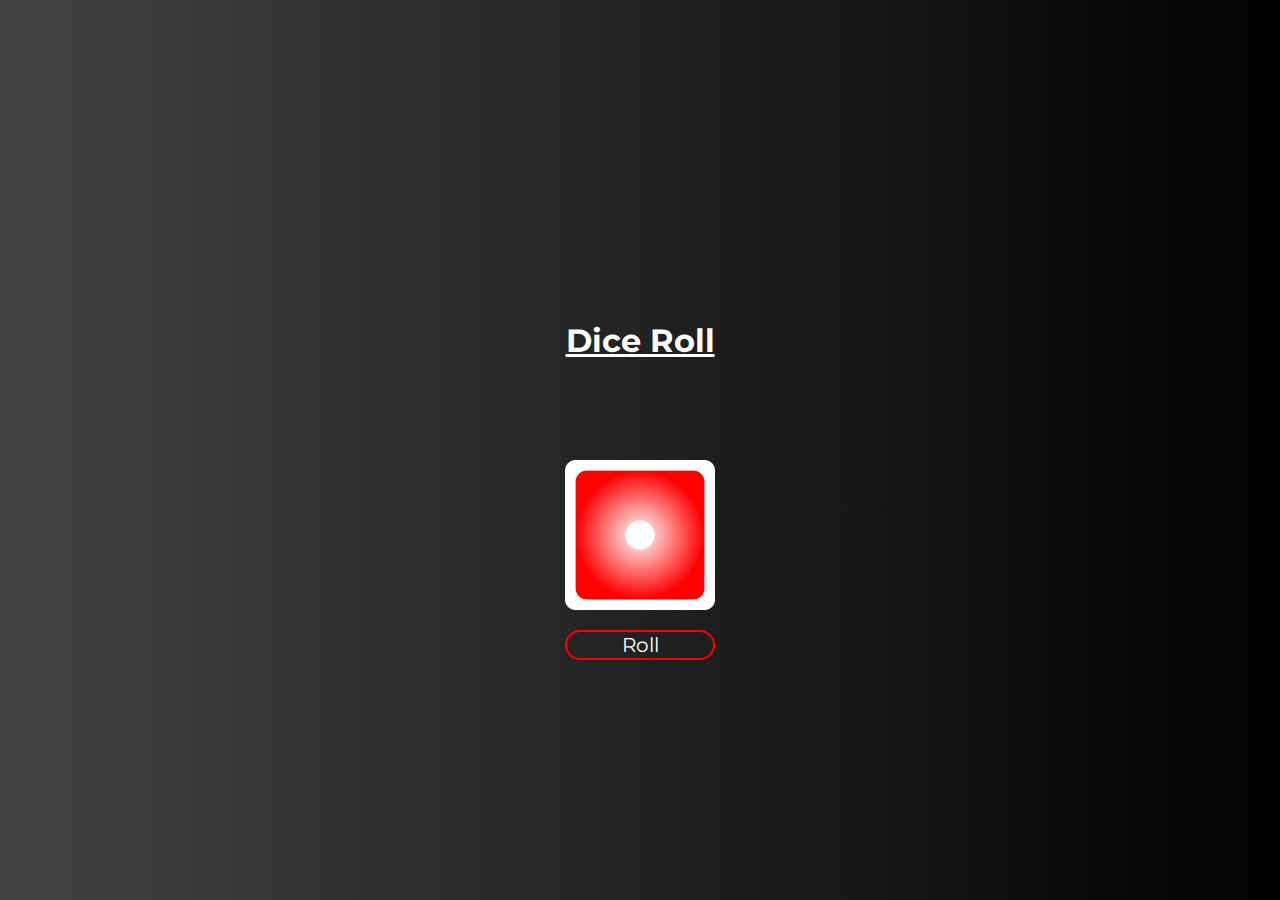
<file: index.html>
<!DOCTYPE html>
<html lang="en">
<head>
    <meta charset="UTF-8">
    <meta http-equiv="X-UA-Compatible" content="IE=edge">
    <meta name="viewport" content="width=device-width, initial-scale=1.0">
    <link rel="preconnect" href="https://fonts.googleapis.com">
    <link rel="preconnect" href="https://fonts.gstatic.com" crossorigin>
    <link href="https://fonts.googleapis.com/css2?family=Montserrat:wght@100;400;900&display=swap" rel="stylesheet">
    <link rel="stylesheet" href="./dice.css">
    <title>Dice</title>
</head>
<body>
    <div class="container">
        <h1>Dice Roll</h1>
        <img id="image" src="assets/1.png" alt="">
        <button id="btn">Roll</button>
    </div>
</body>
<script src="./dice.js"></script>
</html>
</file>
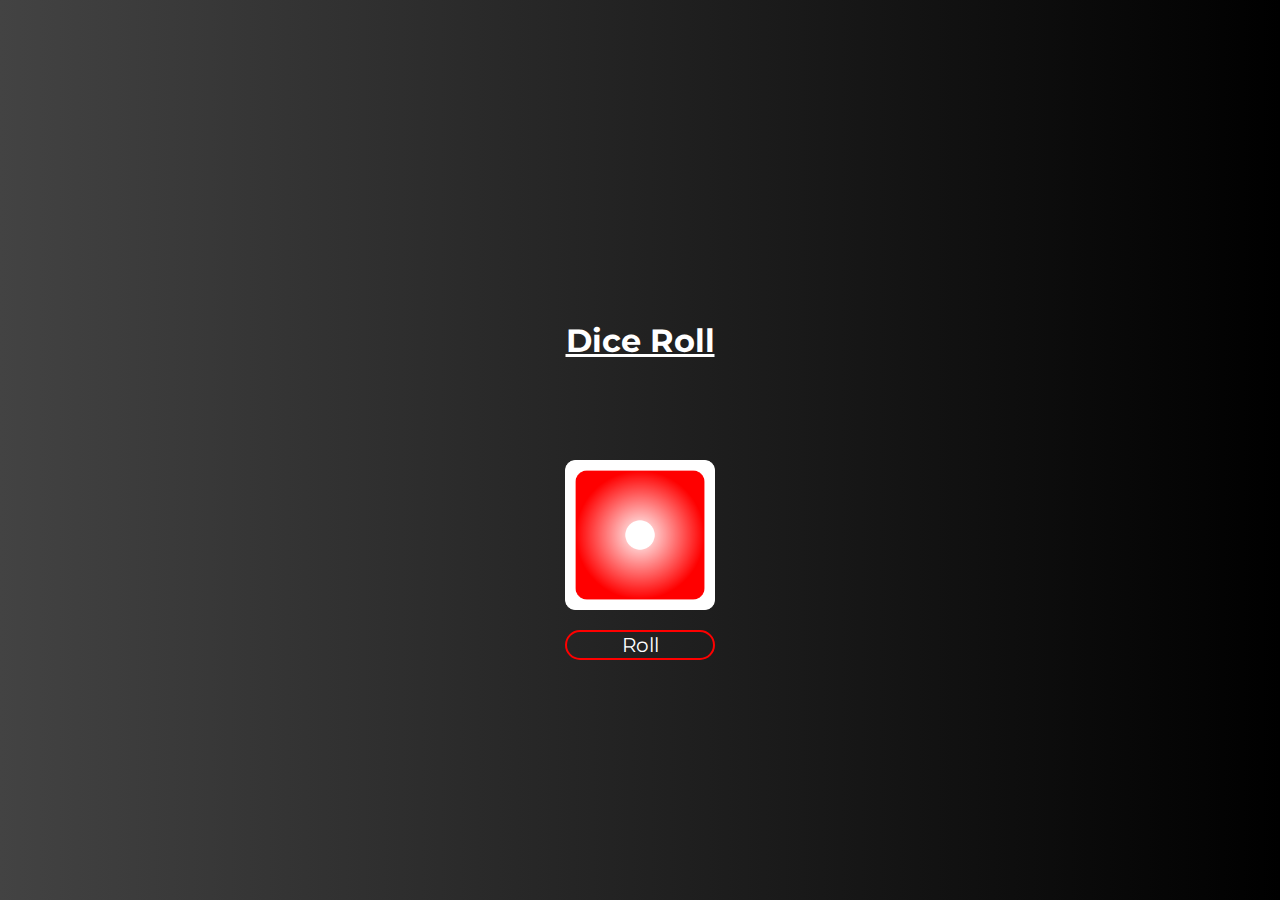
<file: dice.html>
<!DOCTYPE html>
<html lang="en">
<head>
    <meta charset="UTF-8">
    <meta http-equiv="X-UA-Compatible" content="IE=edge">
    <meta name="viewport" content="width=device-width, initial-scale=1.0">
    <link rel="preconnect" href="https://fonts.googleapis.com">
    <link rel="preconnect" href="https://fonts.gstatic.com" crossorigin>
    <link href="https://fonts.googleapis.com/css2?family=Montserrat:wght@100;400;900&display=swap" rel="stylesheet">
    <link rel="stylesheet" href="./dice.css">
    <title>Dice</title>
</head>
<body>
    <div class="container">
        <h1>Dice Roll</h1>
        <img id="image" src="./assets/1.png" alt="">
        <button id="btn">Roll</button>
    </div>
</body>
<script src="./dice.js"></script>
</html>
</file>
<file: dice.css>
* {
    box-sizing: border-box;
    margin: 0;
    padding: 0;
    font-family: 'Montserrat', sans-serif;

}

.container {
    height: 100vh;
    width: 100vw;
    display: flex;
    flex-direction: column;
    justify-content: center;
    align-items: center;
    background-image: linear-gradient(to right, #434343 0%, black 100%);
    color: white;
}

h1{
    margin: 100px;
    text-decoration:underline;
}

#image {
    width: 150px;
    height: 150px;
}

#btn {
    width: 150px;
    height: 30px;
    margin: 20px;
    border-radius: 20px;
    border: 2px solid red;
    color: white;
    background-color: transparent;
    font-size: 20px;
    cursor: pointer;

}
</file>
